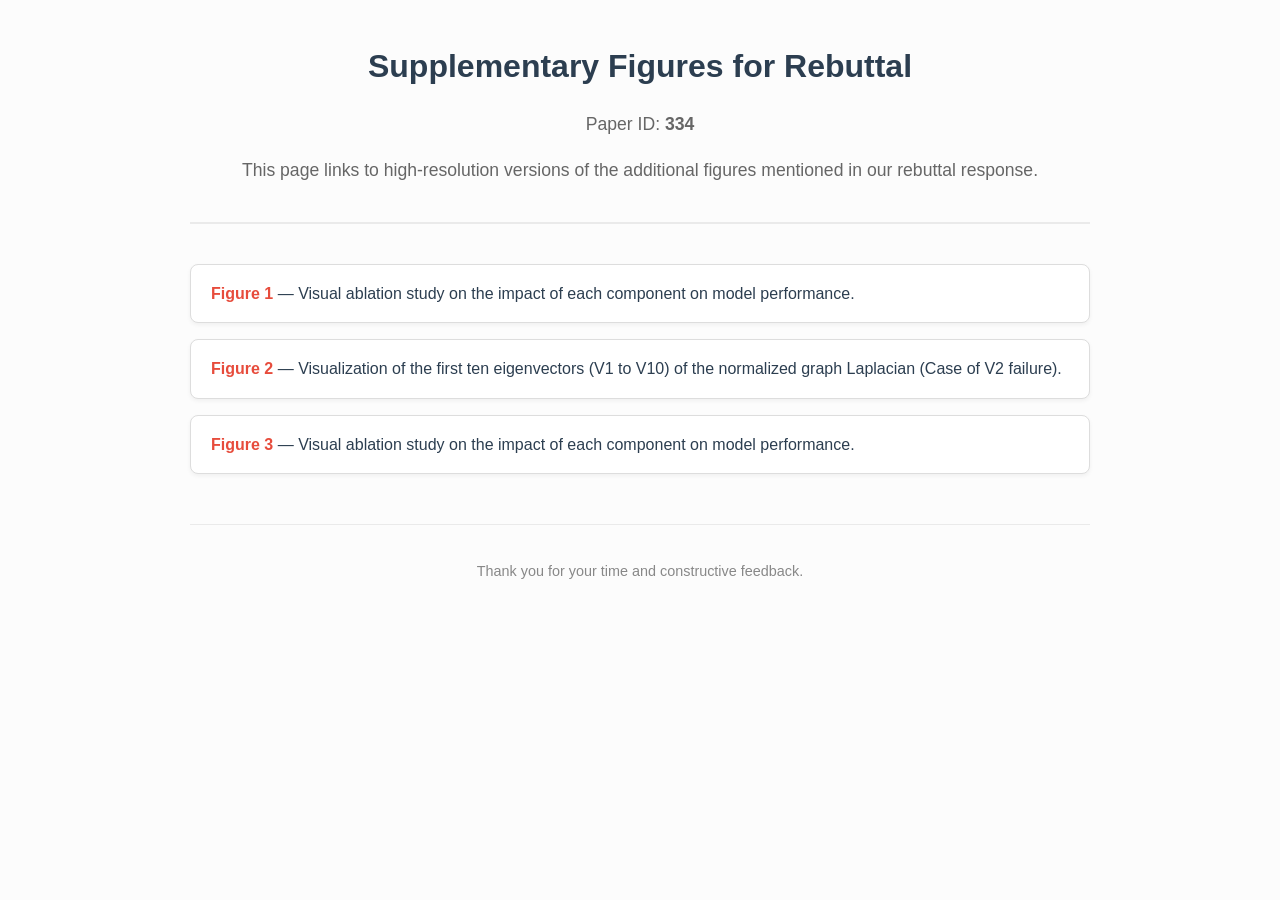
<file: index.html>
<!DOCTYPE html>
<html lang="zh-CN">
<head>
    <meta charset="UTF-8">
    <meta name="viewport" content="width=device-width, initial-scale=1.0">
    <title>Rebuttal Figures - Paper ID 334</title>
    <link rel="stylesheet" href="styles.css">
</head>
<body>

    <header>
        <h1>Supplementary Figures for Rebuttal</h1>
        <p class="description">Paper ID: <strong>334</strong></p>
        <p class="description">This page links to high-resolution versions of the additional figures mentioned in our rebuttal response.</p>
    </header>

    <main>
        <ul class="figure-list">
            <li>
                <a href="figure-1.html">
                    <span class="figure-label">Figure 1</span> — Visual ablation study on the impact of each component on model performance.
                </a>
            </li>
            <li>
                <a href="figure-2.html">
                    <span class="figure-label">Figure 2</span> — Visualization of the first ten eigenvectors (V1 to V10) of the normalized graph Laplacian (Case of V2 failure).
                </a>
            </li>
            <li>
                <a href="figure-3.html">
                    <span class="figure-label">Figure 3</span> — Visual ablation study on the impact of each component on model performance.
                </a>
            </li>
        </ul>
    </main>

    <footer>
        <p>Thank you for your time and constructive feedback.</p>
    </footer>

</body>
</html>
</file>
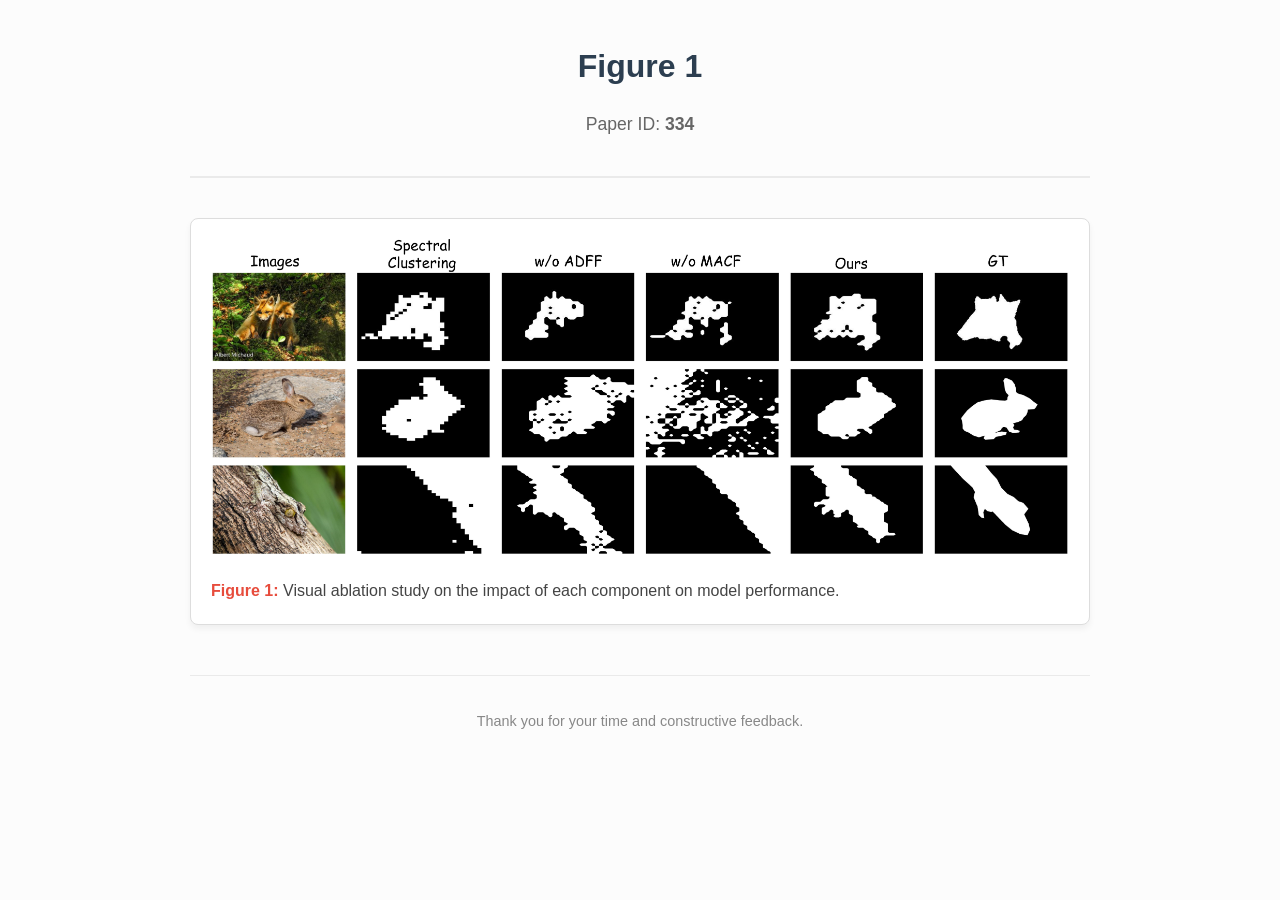
<file: figure-1.html>
<!DOCTYPE html>
<html lang="zh-CN">
<head>
    <meta charset="UTF-8">
    <meta name="viewport" content="width=device-width, initial-scale=1.0">
    <title>Figure 1 — Rebuttal Paper 334</title>
    <link rel="stylesheet" href="styles.css">
</head>
<body>
    <header>
        <h1>Figure 1</h1>
        <p class="description">Paper ID: <strong>334</strong></p>
    </header>

    <main>
        <figure id="figure-1">
            <img src="assets/figure_1.jpg" alt="Figure 1">
            <figcaption>
                <span class="figure-label">Figure 1:</span>
                Visual ablation study on the impact of each component on model performance.
            </figcaption>
        </figure>
    </main>

    <footer>
        <p>Thank you for your time and constructive feedback.</p>
    </footer>
</body>
</html>
</file>
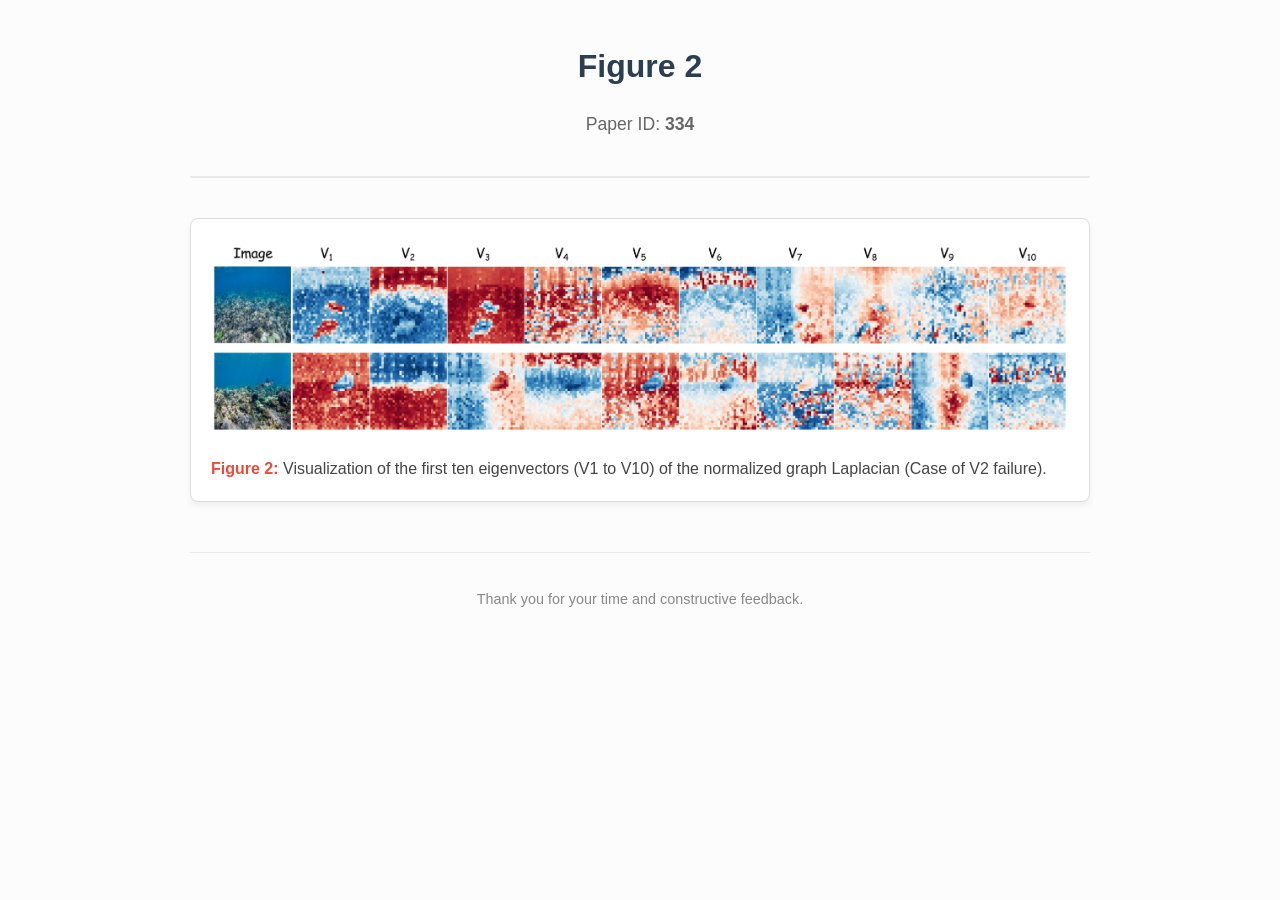
<file: figure-2.html>
<!DOCTYPE html>
<html lang="zh-CN">
<head>
    <meta charset="UTF-8">
    <meta name="viewport" content="width=device-width, initial-scale=1.0">
    <title>Figure 2 — Rebuttal Paper 334</title>
    <link rel="stylesheet" href="styles.css">
</head>
<body>
    <header>
        <h1>Figure 2</h1>
        <p class="description">Paper ID: <strong>334</strong></p>
    </header>

    <main>
        <figure id="figure-2">
            <img src="assets/figure_2.jpg" alt="Figure 2">
            <figcaption>
                <span class="figure-label">Figure 2:</span>
                Visualization of the first ten eigenvectors (V1 to V10) of the normalized graph Laplacian (Case of V2 failure).
            </figcaption>
        </figure>
    </main>

    <footer>
        <p>Thank you for your time and constructive feedback.</p>
    </footer>
</body>
</html>
</file>
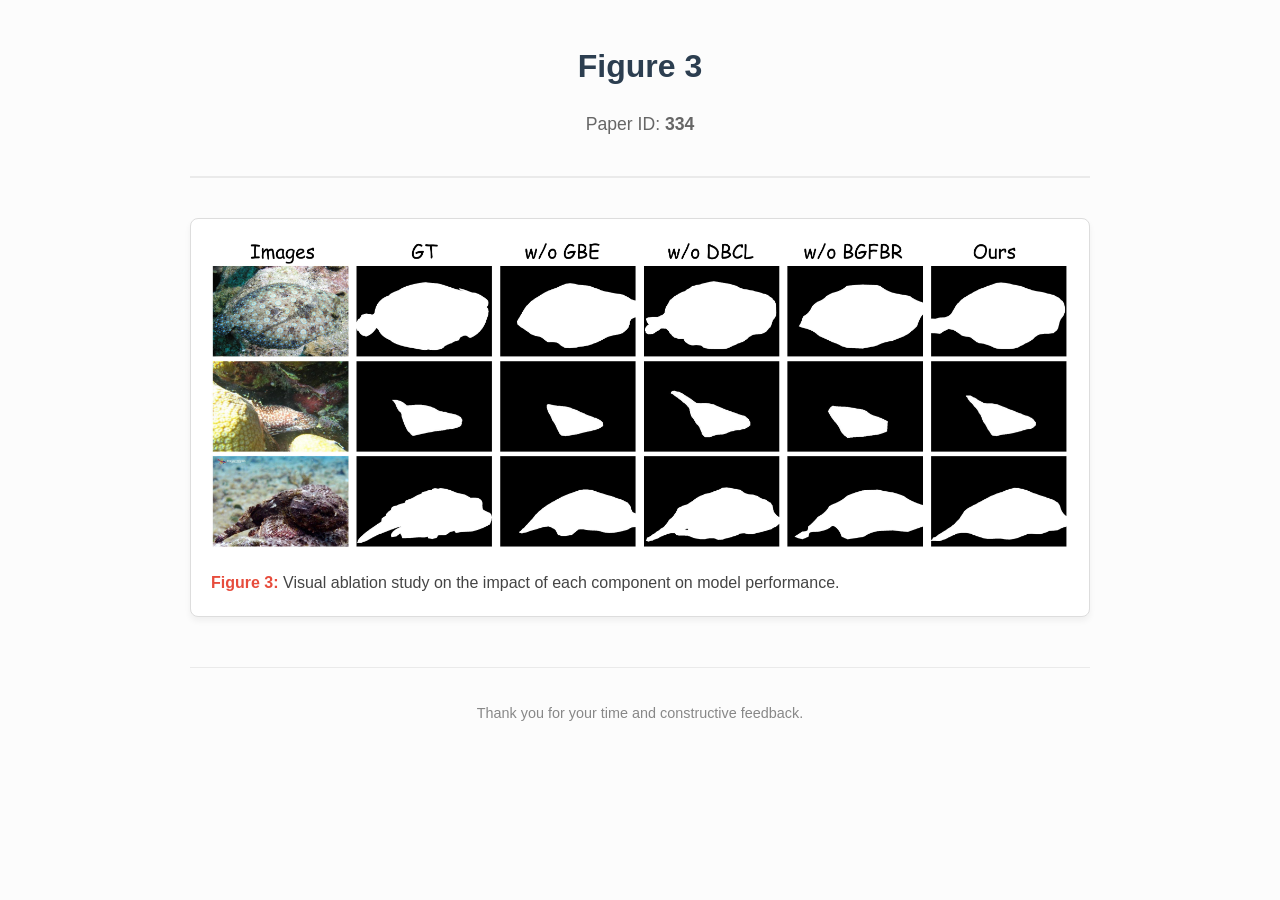
<file: figure-3.html>
<!DOCTYPE html>
<html lang="zh-CN">
<head>
    <meta charset="UTF-8">
    <meta name="viewport" content="width=device-width, initial-scale=1.0">
    <title>Figure 3 — Rebuttal Paper 334</title>
    <link rel="stylesheet" href="styles.css">
</head>
<body>
    <header>
        <h1>Figure 3</h1>
        <p class="description">Paper ID: <strong>334</strong></p>
    </header>

    <main>
        <figure id="figure-3">
            <img src="assets/figure_3.jpg" alt="Figure 3">
            <figcaption>
                <span class="figure-label">Figure 3:</span>
                Visual ablation study on the impact of each component on model performance.
            </figcaption>
        </figure>
    </main>

    <footer>
        <p>Thank you for your time and constructive feedback.</p>
    </footer>
</body>
</html>
</file>
<file: styles.css>
body {
    font-family: 'Segoe UI', Tahoma, Geneva, Verdana, sans-serif;
    line-height: 1.6;
    color: #333;
    max-width: 900px;
    margin: 0 auto;
    padding: 20px;
    background-color: #fcfcfc;
}
header {
    text-align: center;
    margin-bottom: 40px;
    padding-bottom: 20px;
    border-bottom: 2px solid #eaeaea;
}
h1 {
    color: #2c3e50;
    margin-bottom: 10px;
}
p.description {
    color: #666;
    font-size: 1.1em;
}
.nav-back {
    display: inline-block;
    margin-bottom: 24px;
    color: #3498db;
    text-decoration: none;
    font-size: 0.95em;
}
.nav-back:hover {
    text-decoration: underline;
}
.figure-list {
    list-style: none;
    padding: 0;
    margin: 0;
}
.figure-list li {
    margin: 0 0 16px 0;
}
.figure-list a {
    display: block;
    padding: 16px 20px;
    background: #fff;
    border: 1px solid #ddd;
    border-radius: 8px;
    box-shadow: 0 2px 4px rgba(0,0,0,0.05);
    color: #2c3e50;
    text-decoration: none;
    transition: border-color 0.2s ease, box-shadow 0.2s ease;
}
.figure-list a:hover {
    border-color: #3498db;
    box-shadow: 0 4px 12px rgba(52, 152, 219, 0.15);
}
.figure-list .figure-label {
    font-weight: bold;
    color: #e74c3c;
}
figure {
    background: #fff;
    border: 1px solid #ddd;
    border-radius: 8px;
    padding: 20px;
    margin: 0 0 40px 0;
    box-shadow: 0 4px 6px rgba(0,0,0,0.05);
    text-align: center;
}
figure img {
    max-width: 100%;
    height: auto;
    border-radius: 4px;
}
figcaption {
    margin-top: 15px;
    font-size: 1em;
    color: #444;
    text-align: left;
}
.figure-label {
    font-weight: bold;
    color: #e74c3c;
}
footer {
    text-align: center;
    margin-top: 50px;
    padding-top: 20px;
    border-top: 1px solid #eaeaea;
    color: #888;
    font-size: 0.9em;
}
</file>
